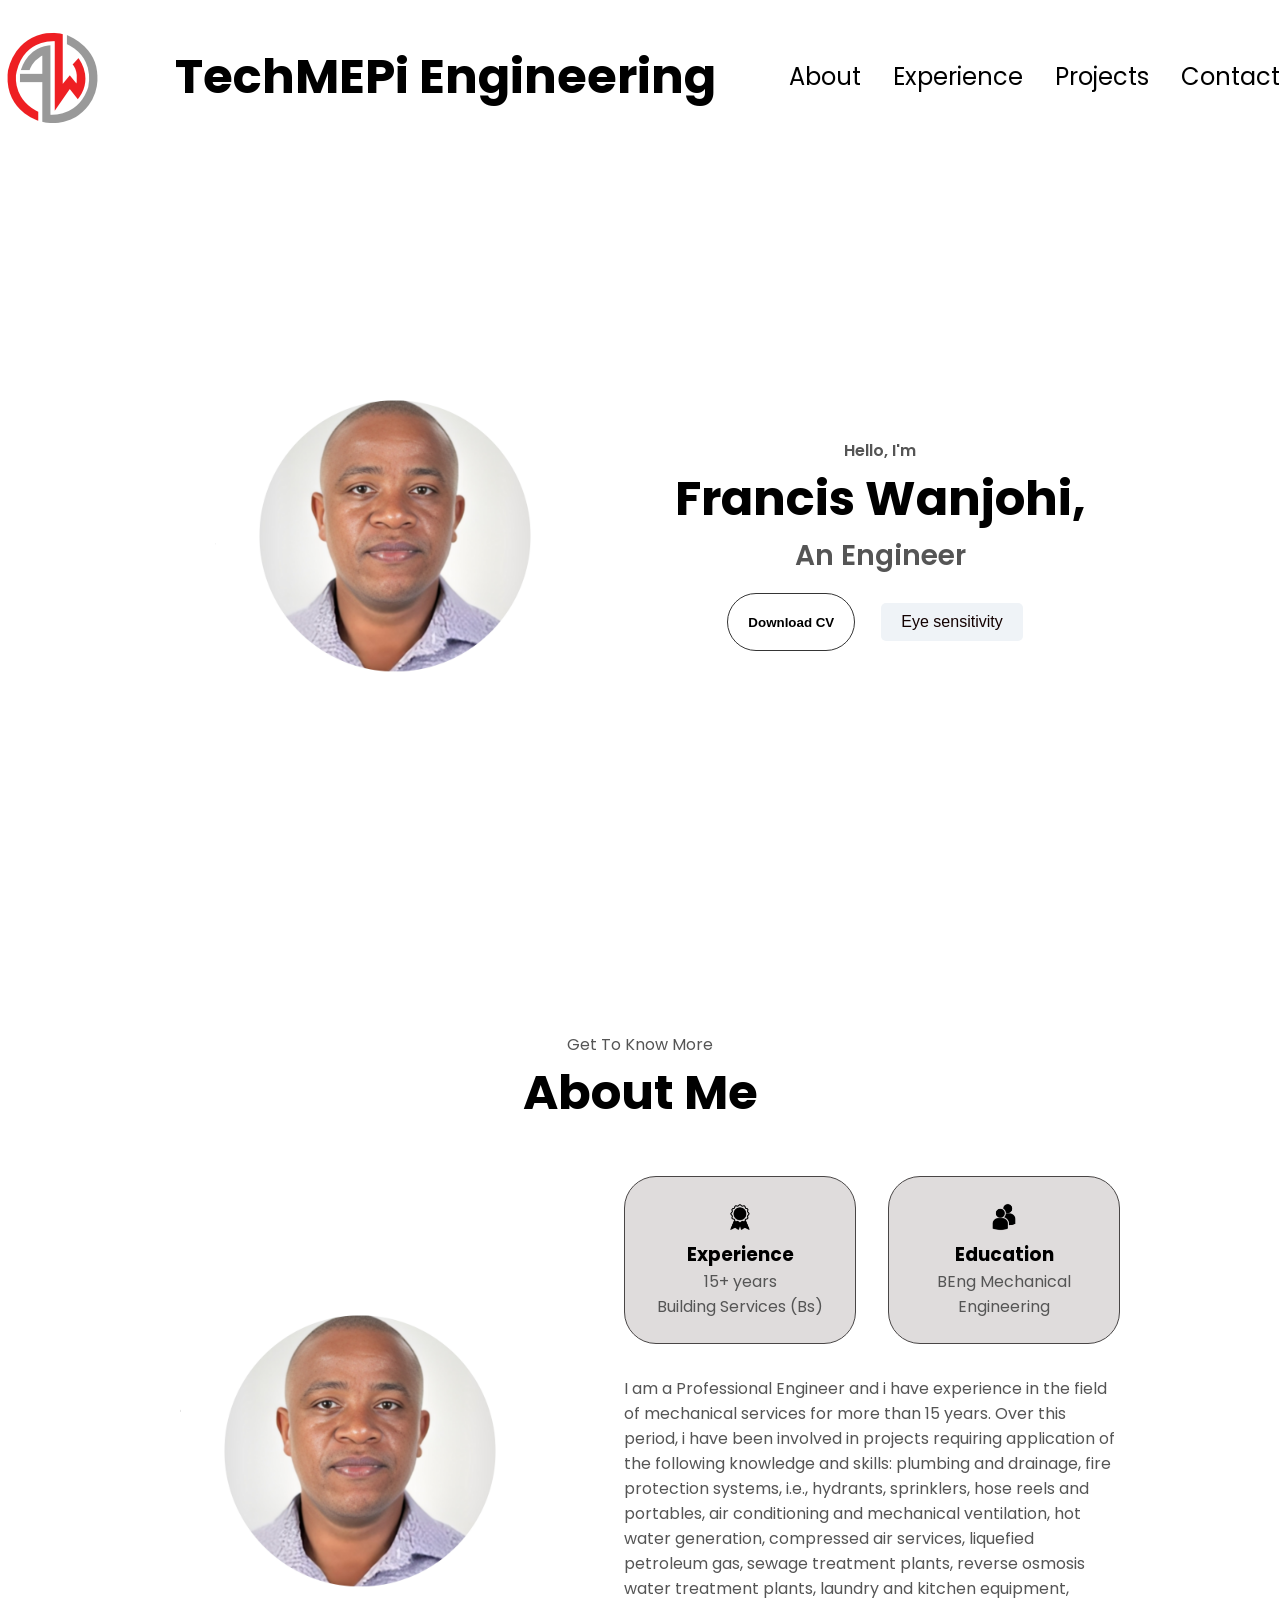
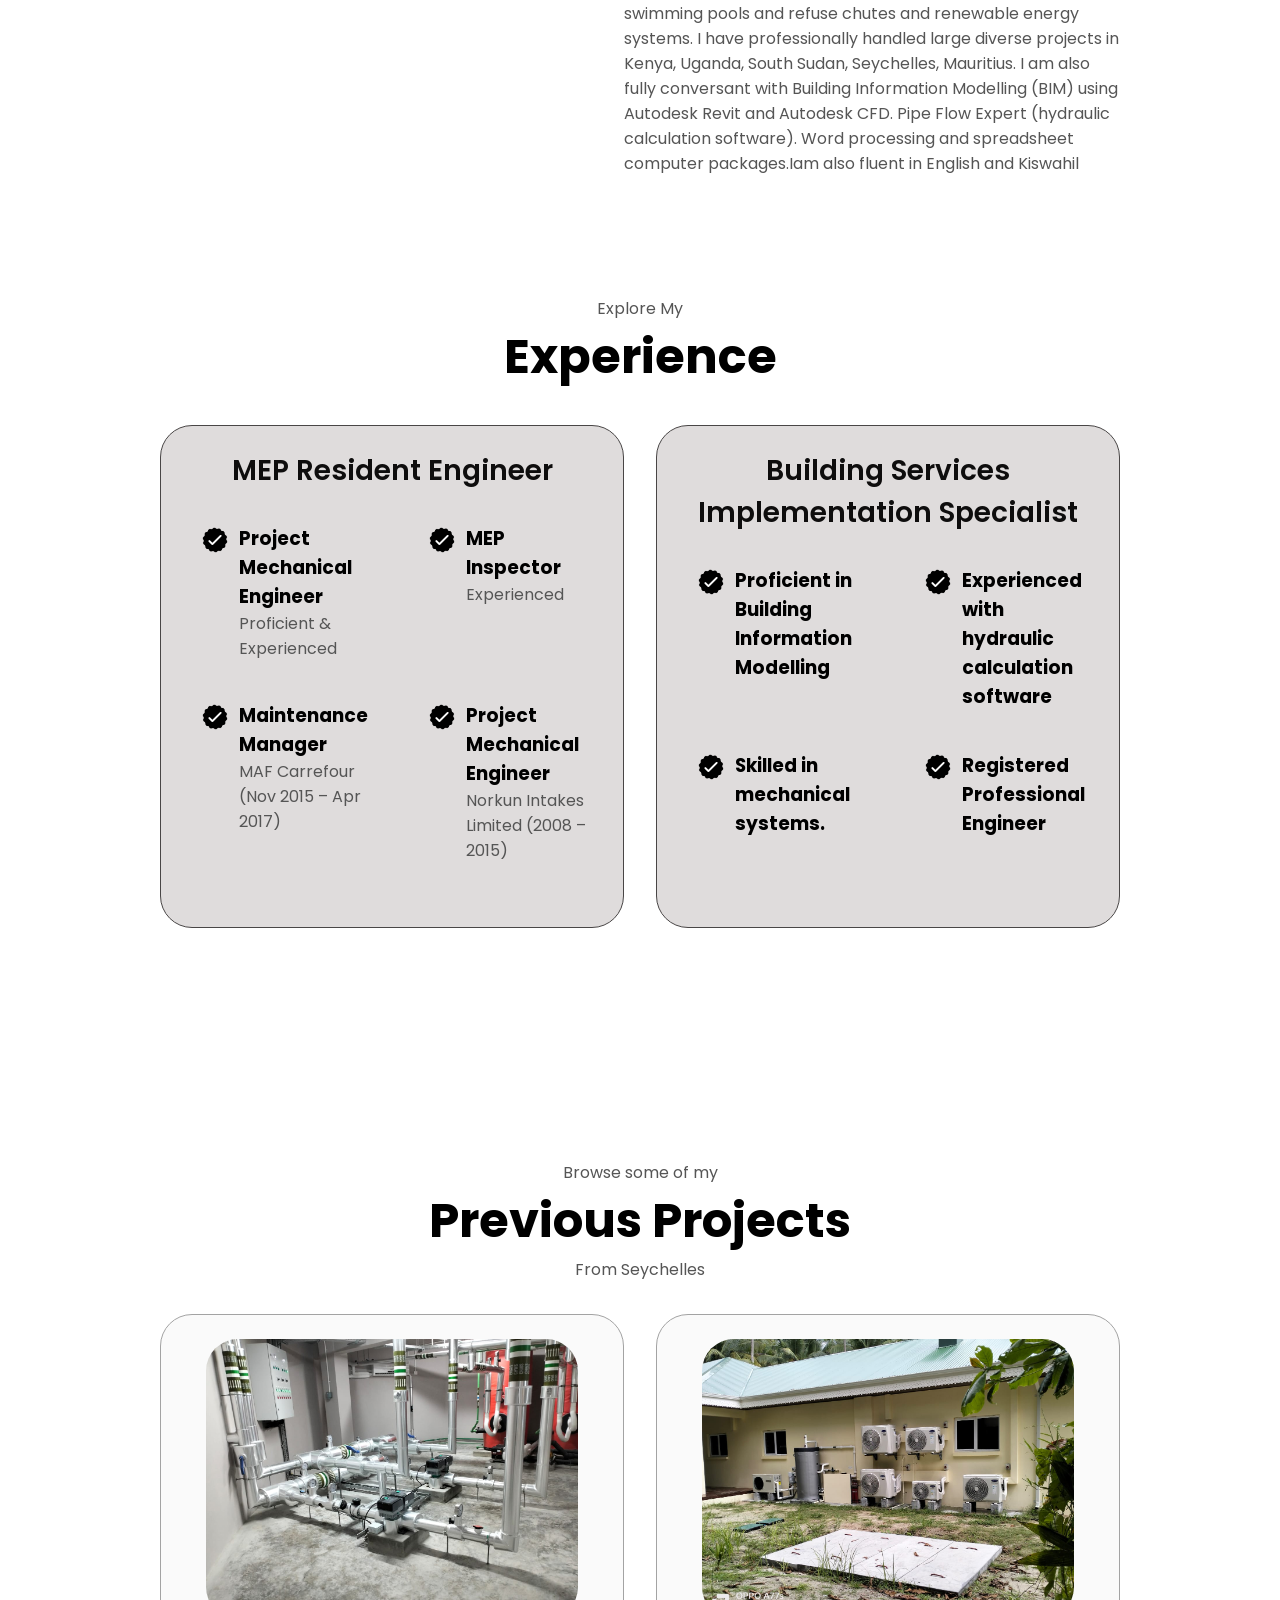
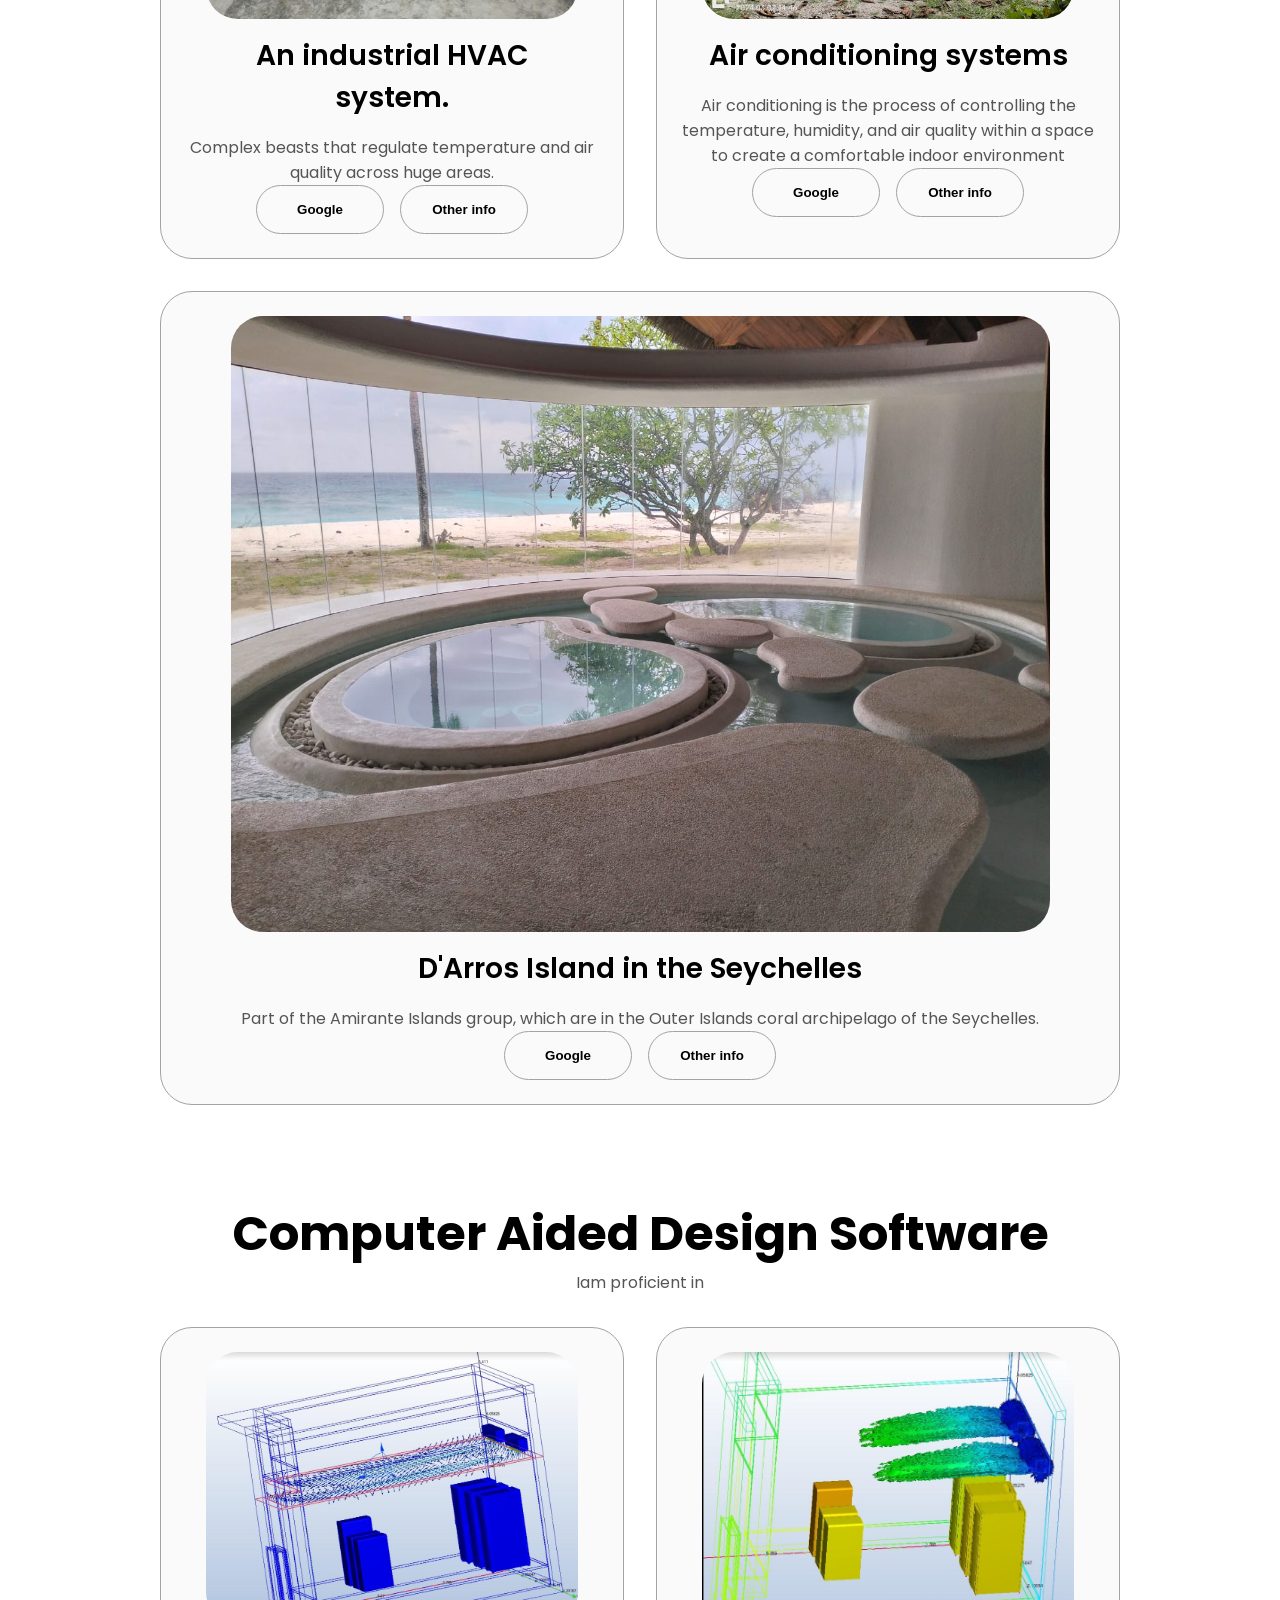
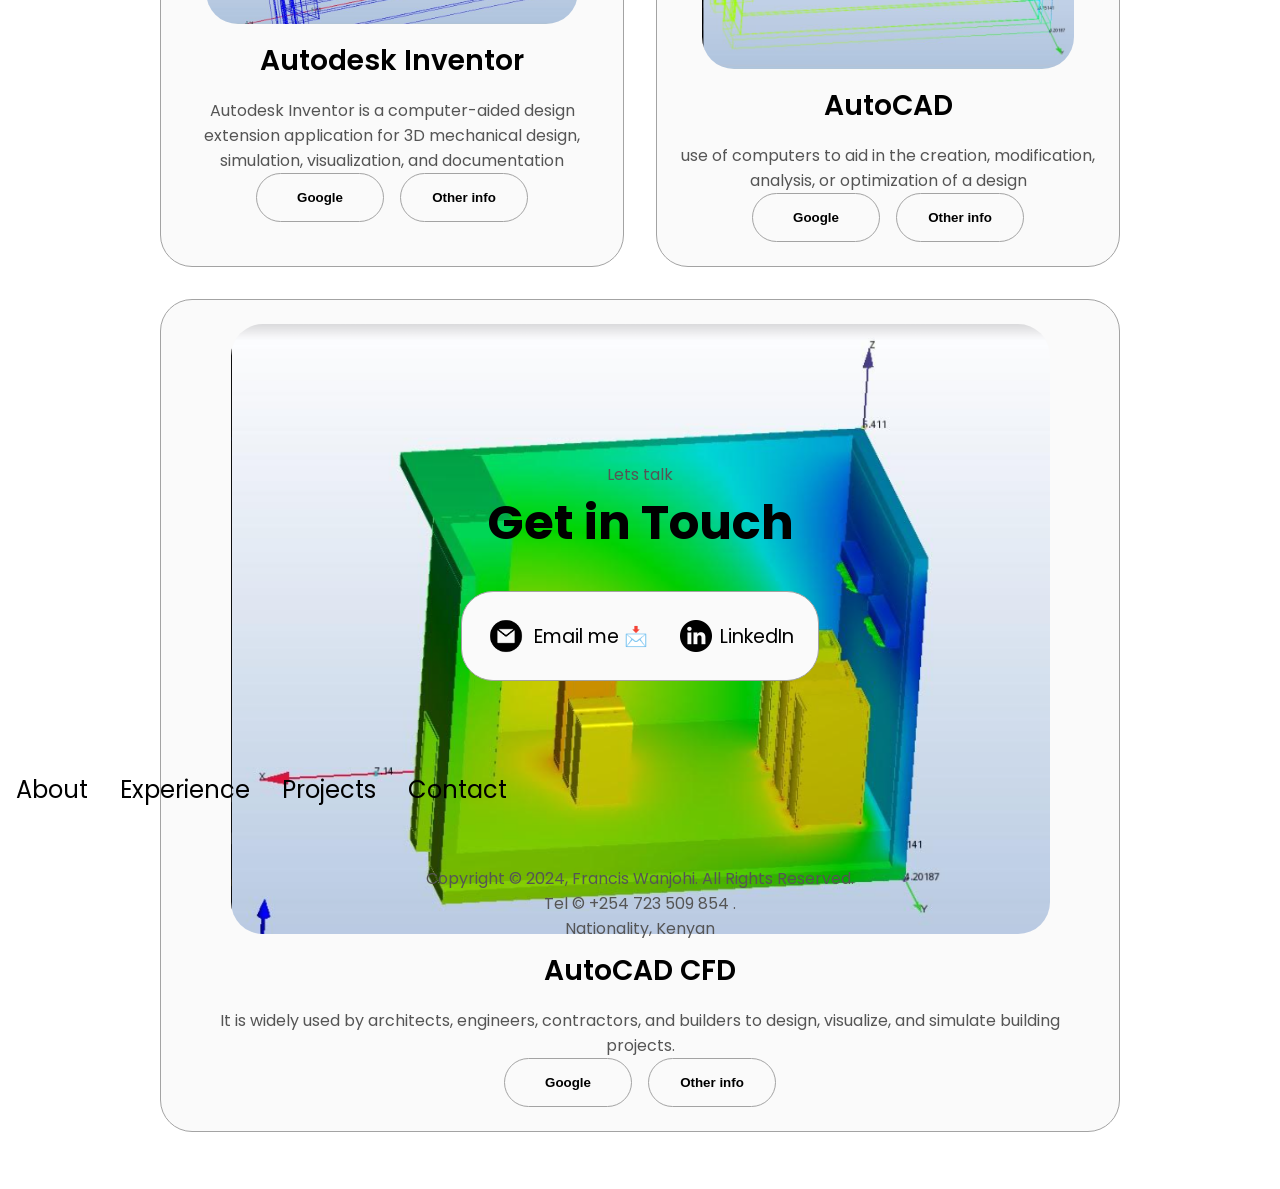
<file: index.html>
<!DOCTYPE html>
<html lang="en">
  <head>
    <meta charset="UTF-8" />
    <meta http-equiv="X-UA-Compatible" content="IE=edge" />
    <meta name="viewport" content="width=device-width, initial-scale=1.0" />
    <title>TechMEPi Engineering</title>
    <link rel="stylesheet" href="style.css" />
    <link rel="stylesheet" href="mediaqueries.css" />
  </head>
  <body>
    <nav id="desktop-nav">
      <img src="assets/your-logo.png" alt="Your Logo" id="logo-desktop">
      <h1 class="title">TechMEPi Engineering</h1>
      <div>
        <ul class="nav-links">
          <li><a href="#about">About</a></li>
          <li><a href="#experience">Experience</a></li>
          <li><a href="#projects">Projects</a></li>
          <li><a href="#contact">Contact</a></li>
        </ul>
      </div>
    </nav>
    <nav id="hamburger-nav">
      <img src="images/your-logo.png" alt="Your Logo" id="logo-hamburger">
      <div class="logo">TechMEPi Engineering</div>
      <div class="hamburger-menu">
        <div class="hamburger-icon" onclick="toggleMenu()">
          <span></span>
          <span></span>
          <span></span>
        </div>
        <div class="menu-links">
          <li><a href="#about" onclick="toggleMenu()">About</a></li>
          <li><a href="#experience" onclick="toggleMenu()">Experience</a></li>
          <li><a href="#projects" onclick="toggleMenu()">Projects</a></li>
          <li><a href="#contact" onclick="toggleMenu()">Contact</a></li>
        </div>
      </div>
    </nav>
    <section id="profile">
      <div class="section__pic-container">
        <img src="./assets/profile-pic.png" alt="Francis Wanjohi profile picture" />
      </div>
      <div class="section__text">
        <p class="section__text__p1">Hello, I'm</p>
        <h1 class="title">Francis Wanjohi,</h1>
        <p class="section__text__p2">An Engineer</p>
        <div class="btn-container">
          <button
            class="btn btn-color-2"
            onclick="window.open('./assets/resume-example.pdf')"
          >
            Download CV
          </button>
          <button id="darkModeToggle">Eye sensitivity</button> <!-- Dark Mode Toggle Button -->
          
          
        </div>
      </div>
    </section>
    <section id="about">
      <p class="section__text__p1">Get To Know More</p>
      <h1 class="title">About Me</h1>
      <div class="section-container">
        <div class="section__pic-container">
          <img
            src="./assets/about-pic.png"
            alt="Profile picture"
            class="about-pic"
          />
        </div>
        <div class="about-details-container">
          <div class="about-containers">
            <div class="details-container">
              <img
                src="./assets/experience.png"
                alt="Experience icon"
                class="icon"
              />
              <h3>Experience</h3>
              <p>15+ years <br />Building Services (Bs)</p>
            </div>
            <div class="details-container">
              <img
                src="./assets/education.png"
                alt="Education icon"
                class="icon"
              />
              <h3>Education</h3>
              <p> BEng Mechanical Engineering</p>
            </div>
          </div>
          <div class="text-container">
            <p>
              I am a Professional Engineer and  i have experience in the field of mechanical services for more than 
15 years. Over this period, i have been involved in projects requiring application of the following knowledge 
and skills: plumbing and drainage, fire protection systems, i.e., hydrants, sprinklers, hose reels and portables, 
air conditioning and mechanical ventilation, hot water generation, compressed air services, liquefied 
petroleum gas, sewage treatment plants, reverse osmosis water treatment plants, laundry and kitchen 
equipment, swimming pools and refuse chutes and renewable energy systems. 
I have professionally handled large diverse projects in Kenya, Uganda, South Sudan, Seychelles, Mauritius. 
I am also fully conversant with Building Information Modelling (BIM) using Autodesk Revit and Autodesk 
CFD. Pipe Flow Expert (hydraulic calculation software). Word processing and spreadsheet computer packages.Iam also fluent in English and Kiswahil
            </p>
          </div>
        </div>
      </div>
      <img
        
      />
    </section>
    <section id="experience">
      <p class="section__text__p1">Explore My</p>
      <h1 class="title">Experience</h1>
      <div class="experience-details-container">
        <div class="about-containers">
          <div class="details-container">
            <h2 class="experience-sub-title">MEP Resident Engineer</h2>
            <div class="article-container">
              <article>
                <img
                  src="./assets/checkmark.png"
                  alt="Experience icon"
                  class="icon"
                />
                <div>
                  <h3>Project Mechanical Engineer</h3>
                  <p>Proficient & Experienced</p>
                </div>
              </article>
              <article>
                <img
                  src="./assets/checkmark.png"
                  alt="Experience icon"
                  class="icon"
                />
                <div>
                  <h3>MEP Inspector</h3>
                  <p>Experienced</p>
                </div>
              </article>
              <article>
                <img
                  src="./assets/checkmark.png"
                  alt="Experience icon"
                  class="icon"
                />
                <div>
                  <h3>Maintenance Manager</h3>
                  <p>MAF Carrefour (Nov 2015 – Apr 2017)</p>
                </div>
              </article>
              <article>
                <img
                  src="./assets/checkmark.png"
                  alt="Experience icon"
                  class="icon"
                />
                <div>
                  <h3>Project Mechanical Engineer</h3>
                  <p>Norkun Intakes Limited (2008 – 2015)<p>
                </div>
              </article>
              <article>
                <img
                 
                />
                
            </div>
          </div>
          <div class="details-container">
            <h2 class="experience-sub-title">Building Services Implementation Specialist</h2>
            <div class="article-container">
              <article>
                <img
                  src="./assets/checkmark.png"
                  alt="Experience icon"
                  class="icon"
                />
                <div>
                  <h3>Proficient in Building Information Modelling</h3>
                
                </div>
              </article>
              <article>
                <img
                  src="./assets/checkmark.png"
                  alt="Experience icon"
                  class="icon"
                />
                <div>
                  <h3>Experienced with hydraulic calculation software</h3>
                 
                </div>
              </article>
              <article>
                <img
                  src="./assets/checkmark.png"
                  alt="Experience icon"
                  class="icon"
                />
                <div>
                  <h3>Skilled in mechanical systems.</h3>
                  
                </div>
              </article>
              <article>
                <img
                  src="./assets/checkmark.png"
                  alt="Experience icon"
                  class="icon"
                />
                <div>
                  <h3>Registered Professional Engineer<h3>
                  
                </div>
              </article>
            </div>
          </div>
        </div>
      </div>
      <img
        
      />
    </section>
   
    <section id="projects">
      
      <p class="section__text__p1">Browse some of my</p>
      <h1 class="title"> Previous Projects</h1>
      <p class="section__text__p1">From Seychelles</p>
      <div class="experience-details-container">
        <div class="about-containers">
          <div class="details-container color-container">
            <div class="article-container">
              <img
                src="./assets/project-1.png"
                alt="Project 1"
                class="project-img"
              />
            </div>
            <h2 class="experience-sub-title project-title">An industrial HVAC system.</h2>
            <p class="section__text__p1">Complex beasts that regulate temperature and air quality across huge areas.</p>

            <div class="btn-container">
              <button
                class="btn btn-color-2 project-btn"
                onclick="location.href='https://www.google.com/search?q=industrial+hvac+system'"
              >
                Google
              </button>
              <button
                class="btn btn-color-2 project-btn"
                onclick="location.href='https://en.wikipedia.org/wiki/HVAC'"
              >
                Other info
              </button>
            </div>
          </div>
          <div class="details-container color-container">
            <div class="article-container">
              <img
                src="./assets/project-2.png"
                alt="Project 2"
                class="project-img"
              />
            </div>
            <h2 class="experience-sub-title project-title">Air conditioning systems</h2>
              <p class="section__text__p1">Air conditioning is the process of controlling the temperature, humidity, and air quality within a space to create a comfortable indoor environment</p>
            <div class="btn-container">
              <button
                class="btn btn-color-2 project-btn"
                onclick="location.href='https://www.google.com/search?q=air+conditioning+system'"
              >
                Google
              </button>
              <button
                class="btn btn-color-2 project-btn"
                onclick="location.href='https://en.wikipedia.org/wiki/Air_conditioning'"
              >
              Other info
              </button>
            </div>
          </div>
          <div class="details-container color-container">
            <div class="article-container">
              <img
                src="./assets/project-3.png"
                alt="Project 3"
                class="project-img" 
              />
            </div>
            <h2 class="experience-sub-title project-title">D'Arros Island in the Seychelles</h2>
            <p class="section__text__p1">Part of the Amirante Islands group, which are in the Outer Islands coral archipelago of the Seychelles.</p>
            <div class="btn-container">
              <button
                class="btn btn-color-2 project-btn"
                onclick="location.href='https://www.google.com/search?q=D%27Arros+Island+Seychelles'"
              >
                Google
              </button>
              <button
                class="btn btn-color-2 project-btn"
                onclick="location.href='https://en.wikipedia.org/wiki/D%27Arros_Island'"
              >
              Other info
              </button>
            </div>
          </div>
        </div>
      </div>
      <img
      
      
      />
    </section>
    <section id="CAD Software">
    
    <p class="section__text__p1"></p>
    <h1 class="title">Computer Aided Design Software</h1>
    <p class="section__text__p1">Iam proficient in</p>
    <div class="experience-details-container">
      <div class="about-containers">
        <div class="details-container color-container">
          <div class="article-container">
            <img
              src="./assets/cfg1.png"
              alt="cfg1"
              class="project-img"
            />
          </div>
          <h2 class="experience-sub-title project-title">Autodesk Inventor </h2>
          <p class="section__text__p1"> Autodesk Inventor is a computer-aided design extension application for 3D mechanical design, simulation, visualization, and documentation </p>

          <div class="btn-container">
            <button
              class="btn btn-color-2 project-btn"
              onclick="location.href='https://www.google.com/search?q=Autodesk+Inventor"
            >
              Google
            </button>
            <button
              class="btn btn-color-2 project-btn"
              onclick="location.href='https://www.autodesk.com/products/inventor/overview"
            >
            Other info
            </button>
          </div>
        </div>
        <div class="details-container color-container">
          <div class="article-container">
            <img
              src="./assets/cfg2.png"
              alt="cfg2"
              class="project-img"
            />
          </div>
          <h2 class="experience-sub-title project-title">AutoCAD</h2>
            <p class="section__text__p1">use of computers to aid in the creation, modification, analysis, or optimization of a design</p>
          <div class="btn-container">
            <button
              class="btn btn-color-2 project-btn"
              onclick="location.href='https://www.autodesk.com/products/inventor/overview'"
            >
              Google
            </button>
            <button
              class="btn btn-color-2 project-btn"
              onclick="location.href='https://www.autodesk.com/products/autocad/overview'"
            >
            Other info
            </button>
          </div>
        </div>
        <div class="details-container color-container">
          <div class="article-container">
            <img
              src="./assets/cfg3.png"
              alt="Project 3"
              class="project-img" 
            />
          </div>
          <h2 class="experience-sub-title project-title">AutoCAD CFD</h2>
          <p class="section__text__p1"> It is widely used by architects, engineers, contractors, and builders to design, visualize, and simulate building projects.</p>
          <div class="btn-container">
            <button
              class="btn btn-color-2 project-btn"
              onclick="location.href='https://www.google.com/search?q=AutoCAD+CFD'"
            >
              Google
            </button>
            <button
              class="btn btn-color-2 project-btn"
              onclick="location.href='https://www.autodesk.com/products/cfd/overview'"
            >
            Other info
            </button>
          </div>
        </div>
      </div>
    </div>
    <img
    />
  </section>
   
  </section>
    <section id="contact">
      <p class="section__text__p1">Lets talk</p>
      <h1 class="title">Get in Touch</h1>
      <div class="contact-info-upper-container">
        <div class="contact-info-container">
          <img
            src="./assets/email.png"
            alt="Email icon"
            class="icon contact-icon email-icon"
          />
          <p><a href="mailto:frawanjo@gmail.com">Email me 📩 </a></p>
        </div>
        <div class="contact-info-container">
          <img
            src="./assets/linkedin.png"
            alt="LinkedIn icon"
            class="icon contact-icon"
          />
          <p><a href="https://www.linkedin.com/in/francis-wanjohi-799a3a120?utm_source=share&utm_campaign=share_via&utm_content=profile&utm_medium=android_app">LinkedIn</a></p>
        </div>
      </div>
    </section>
    <footer>
      <nav>
        <div class="nav-links-container">
          <ul class="nav-links">
            <li><a href="#about">About</a></li>
            <li><a href="#experience">Experience</a></li>
            <li><a href="#projects">Projects</a></li>
            <li><a href="#contact">Contact</a></li>
          </ul>
        </div>
      </nav>
      <p>Copyright &#169; 2024, Francis Wanjohi. All Rights Reserved.</p>
      <p>Tel &#169; +254 723 509 854 .</p>
      <p>Nationality, Kenyan</p>

    </footer>
    <script src="script.js"></script>
  </body>
</html>
</file>
<file: style.css>
/* GENERAL */

@import url("https://fonts.googleapis.com/css2?family=Poppins:wght@300;400;500;600&display=swap");

* {
  margin: 0;
  padding: 0;
}

body {
  font-family: "Poppins", sans-serif;
}

html {
  scroll-behavior: smooth;
}

p {
  color: rgb(85, 85, 85);
}

/* TRANSITION */

a,
.btn {
  transition: all 300ms ease;
}

/* DESKTOP NAV */

nav {
  display: flex;
  justify-content: space-between; /* Adjusted to accommodate logo */
  align-items: center;
  height: 17vh;
}

.logo-container {
  display: flex;
  align-items: center;
}

.logo-img {
  height: 50px; /* Adjust size as needed */
  width: auto;
  margin-right: 1rem; /* Space between logo and text */
}

.logo {
  font-size: 2rem;
}

a {
  color: black;
  text-decoration: none;
  text-decoration-color: white;
}

a:hover {
  color: grey;
  text-decoration: underline;
  text-underline-offset: 1rem;
  text-decoration-color: rgb(181, 181, 181);
}

.nav-links {
  display: flex;
  gap: 2rem;
  list-style: none;
  font-size: 1.5rem;
  margin-left: auto; /* Ensures nav-links align correctly */
}

.logo:hover {
  cursor: default;
}

/* HAMBURGER MENU */

#hamburger-nav {
  display: none;
}

.hamburger-menu {
  position: relative;
  display: inline-block;
}

.hamburger-icon {
  display: flex;
  flex-direction: column;
  justify-content: space-between;
  height: 24px;
  width: 30px;
  cursor: pointer;
}

.hamburger-icon span {
  width: 100%;
  height: 2px;
  background-color: black;
  transition: all 0.3s ease-in-out;
}

.menu-links {
  position: absolute;
  top: 100%;
  right: 0;
  background-color: rgb(255, 255, 255);
  width: fit-content;
  max-height: 0;
  overflow: hidden;
  transition: all 0.3s ease-in-out;
}

.menu-links a {
  display: block;
  padding: 10px;
  text-align: center;
  font-size: 1.5rem;
  color: black;
  text-decoration: none;
  transition: all 0.3s ease-in-out;
}

.menu-links li {
  list-style: none;
}

.menu-links.open {
  max-height: 300px;
}

.hamburger-icon.open span:first-child {
  transform: rotate(45deg) translate(10px, 5px);
}

.hamburger-icon.open span:nth-child(2) {
  opacity: 0;
}

.hamburger-icon.open span:last-child {
  transform: rotate(-45deg) translate(10px, -5px);
}

/* SECTIONS */

section {
  padding-top: 4vh;
  height: 96vh;
  margin: 0 10rem;
  box-sizing: border-box;
  min-height: fit-content;
}

.section-container {
  display: flex;
  gap: 4rem;
  height: 80%;
}

.section__pic-container {
  display: flex;
  height: 400px;
  width: 400px;
  margin: auto 0;
}

/* PROFILE SECTION */

#profile {
  display: flex;
  justify-content: center;
  gap: 5rem;
  height: 80vh;
}

.section__text {
  align-self: center;
  text-align: center;
}

.section__text p {
  font-weight: 600;
}

.section__text__p1 {
  text-align: center;
}

.section__text__p2 {
  font-size: 1.75rem;
  margin-bottom: 1rem;
}

.title {
  font-size: 3rem;
  text-align: center;
}

#socials-container {
  display: flex;
  justify-content: center;
  margin-top: 1rem;
  gap: 1rem;
}

/* ICONS */

.icon {
  cursor: pointer;
  height: 2rem;
}

/* BUTTONS */

.btn-container {
  display: flex;
  justify-content: center;
  gap: 1rem;
}

.btn {
  font-weight: 600;
  transition: all 300ms ease;
  padding: 1rem;
  width: 8rem;
  border-radius: 2rem;
}

.btn-color-1,
.btn-color-2 {
  border: rgb(53, 53, 53) 0.1rem solid;
}

.btn-color-1:hover,
.btn-color-2:hover {
  cursor: pointer;
}

.btn-color-1,
.btn-color-2:hover {
  background: rgb(53, 53, 53);
  color: white;
}

.btn-color-1:hover {
  background: rgb(0, 0, 0);
}

.btn-color-2 {
  background: none;
}

.btn-color-2:hover {
  border: rgb(255, 255, 255) 0.1rem solid;
}

.btn-container {
  gap: 1rem;
}

/* ABOUT SECTION */

#about {
  position: relative;
}

.about-containers {
  gap: 2rem;
  margin-bottom: 2rem;
  margin-top: 2rem;
}

.about-details-container {
  justify-content: center;
  flex-direction: column;
}

.about-containers,
.about-details-container {
  display: flex;
}

.about-pic {
  border-radius: 2rem;
}

.arrow {
  position: absolute;
  right: -5rem;
  bottom: 2.5rem;
}

.details-container {
  padding: 1.5rem;
  flex: 1;
  background: rgb(223, 220, 220);
  border-radius: 2rem;
  border: rgb(24, 23, 23) 0.1rem solid;
  border-color: rgb(73, 70, 70);
  text-align: center;
}

/* EXPERIENCE SECTION */

#experience {
  position: relative;
}

.experience-sub-title {
  color: rgb(14, 13, 13);
  font-weight: 600;
  font-size: 1.75rem;
  margin-bottom: 2rem;
}

.experience-details-container {
  display: flex;
  justify-content: center;
  flex-direction: column;
}

.article-container {
  display: flex;
  text-align: initial;
  flex-wrap: wrap;
  flex-direction: row;
  gap: 2.5rem;
  justify-content: space-around;
}

article {
  display: flex;
  width: 10rem;
  justify-content: space-around;
  gap: 0.5rem;
}

article .icon {
  cursor: default;
}

/* PROJECTS SECTION */

#projects {
  position: relative;
}

.color-container {
  border-color: rgb(163, 163, 163);
  background: rgb(250, 250, 250);
}

.project-img {
  border-radius: 2rem;
  width: 90%;
  height: 90%;
}

.project-title {
  margin: 1rem;
  color: black;
}

.project-btn {
  color: black;
  border-color: rgb(163, 163, 163);
}

/* CONTACT */

#contact {
  display: flex;
  justify-content: center;
  flex-direction: column;
  height: 70vh;
}

.contact-info-upper-container {
  display: flex;
  justify-content: center;
  border-radius: 2rem;
  border: rgb(53, 53, 53) 0.1rem solid;
  border-color: rgb(163, 163, 163);
  background: rgb(250, 250, 250);
  margin: 2rem auto;
  padding: 0.5rem;
}

.contact-info-container {
  display: flex;
  align-items: center;
  justify-content: center;
  gap: 0.5rem;
  margin: 1rem;
}

.contact-info-container p {
  font-size: larger;
}

.contact-icon {
  cursor: default;
}

.email-icon {
  height: 2.5rem;
}

/* FOOTER SECTION */

footer {
  height: 26vh;
  margin: 0 1rem;
}

footer p {
  text-align: center;
}


/* Dark mode styles */
body.dark-mode {
  background-color: #121212;
  color: white;
}

.dark-mode .content-section {
  background-color: #333;
  border-color: white;
}

.dark-mode .section-heading {
  background-color: #555;
}

/* Dark mode toggle button */
#darkModeToggle {
  padding: 10px 20px;
  margin: 10px;
  cursor: pointer;
  background-color: #eff3f7;
  color: rgb(19, 1, 1);
  border: none;
  border-radius: 5px;
  font-size: 16px;
}

#darkModeToggle:hover {
  background-color: #740101;
}

/* Image container and hover effect */
.image-container img {
  width: 200px;
  transition: transform 0.5s ease-in-out, box-shadow 0.5s ease-in-out;
}
</file>
<file: mediaqueries.css>
@media screen and (max-width: 1400px) {
  #profile {
    height: 83vh;
    margin-bottom: 6rem;
  }
  .about-containers {
    flex-wrap: wrap;
  }
  #contact,
  #projects {
    height: fit-content;
  }
}

@media screen and (max-width: 1200px) {
  #desktop-nav {
    display: none;
  }
  #hamburger-nav {
    display: flex;
  }
  #experience,
  .experience-details-container {
    margin-top: 2rem;
  }
  #profile,
  .section-container {
    display: block;
  }
  .arrow {
    display: none;
  }
  section,
  .section-container {
    height: fit-content;
  }
  section {
    margin: 0 5%;
  }
  .section__pic-container {
    width: 275px;
    height: 275px;
    margin: 0 auto 2rem;
  }
  .about-containers {
    margin-top: 0;
  }
}

@media screen and (max-width: 600px) {
  #contact,
  footer {
    height: 40vh;
  }
  #profile {
    height: 83vh;
    margin-bottom: 0;
  }
  article {
    font-size: 1rem;
  }
  footer nav {
    height: fit-content;
    margin-bottom: 2rem;
  }
  .about-containers,
  .contact-info-upper-container,
  .btn-container {
    flex-wrap: wrap;
  }
  .contact-info-container {
    margin: 0;
  }
  .contact-info-container p,
  .nav-links li a {
    font-size: 1rem;
  }
  .experience-sub-title {
    font-size: 1.25rem;
  }
  .logo {
    font-size: 1.5rem;
  }
  .nav-links {
    flex-direction: column;
    gap: 0.5rem;
    text-align: center;
  }
  .section__pic-container {
    width: auto;
    height: 46vw;
    justify-content: center;
  }
  .section__text__p2 {
    font-size: 1.25rem;
  }
  .title {
    font-size: 2rem;
  }
  .text-container {
    text-align: justify;
  }
}
</file>
